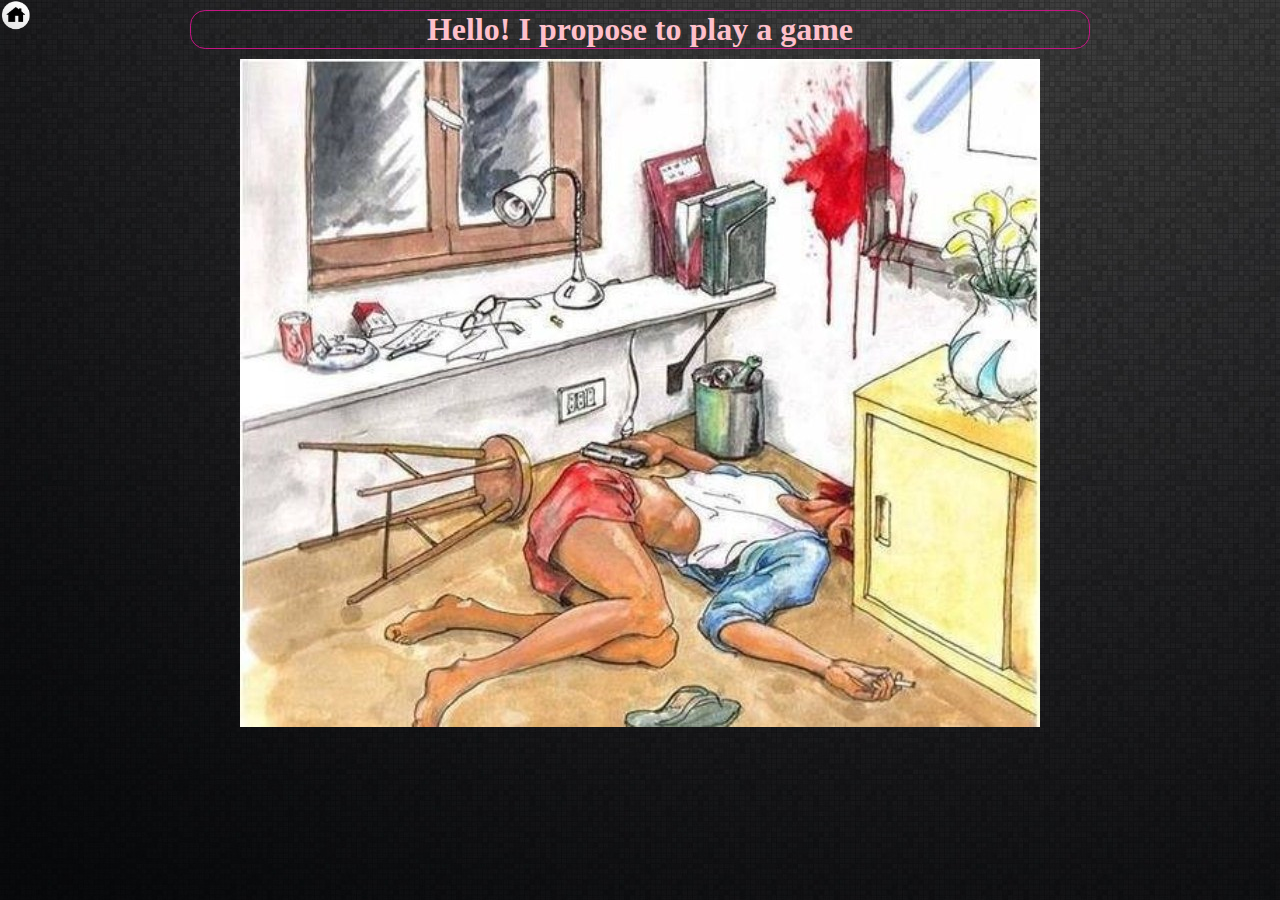
<file: index.html>
<html>
<head>
<title>Game</title> 
<link rel="stylesheet" href="style/normalize.css">
<link rel="stylesheet" href="style/style.css">
</head>
<body>
<main class="main__content">
	<div class="home-button">
			<a class="home-button__link" href="mywork.html"><img class="home-button__beckg" src="img/buttonhome.png"></a> 
	</div>
	<div class="central-wrapper">
		<h1 class ="l-title">Hello! I propose to play a game <!--l-title-->
			<!--<span class="tooltip">Отлично, предлагаю сыграть в игру. Смысл задания ответить на вопрос: убийство или суицид? </span>-->
		</h1> 
		<div class="content">
			<div class="content__item content__item_type_blood"> 
				<p class="tooltip">Судя по пятну крови, причиной 
				смерти без всяких сомнений послужил выстрел </p></div>
			<div class="content__img content__item_type_weapon"></div>  
			<div class="content__img content__item_type_paper"></div>  
			<div class="content__img content__item_type_power-socket"></div>
			<div class="content__img content__item_type_sneakers"></div> 
		</div> 
	</div>
	<div class="popup">
		<div class="popup__wraper"> 
			<div class="popup__item">
				<div class="popup__img popup__img_kill"></div>
				<p class="text">Убийство</p>
			</div>
			<div class="popup__item">
				<div class="popup__img popup__img_suicide"></div>
				<p class="text">Самоубийство</p>
			</div>		
		</div>
	</div>
	<!--<button class="button">Дать ответ</button>-->
</main>
</body>
</html>
</file>
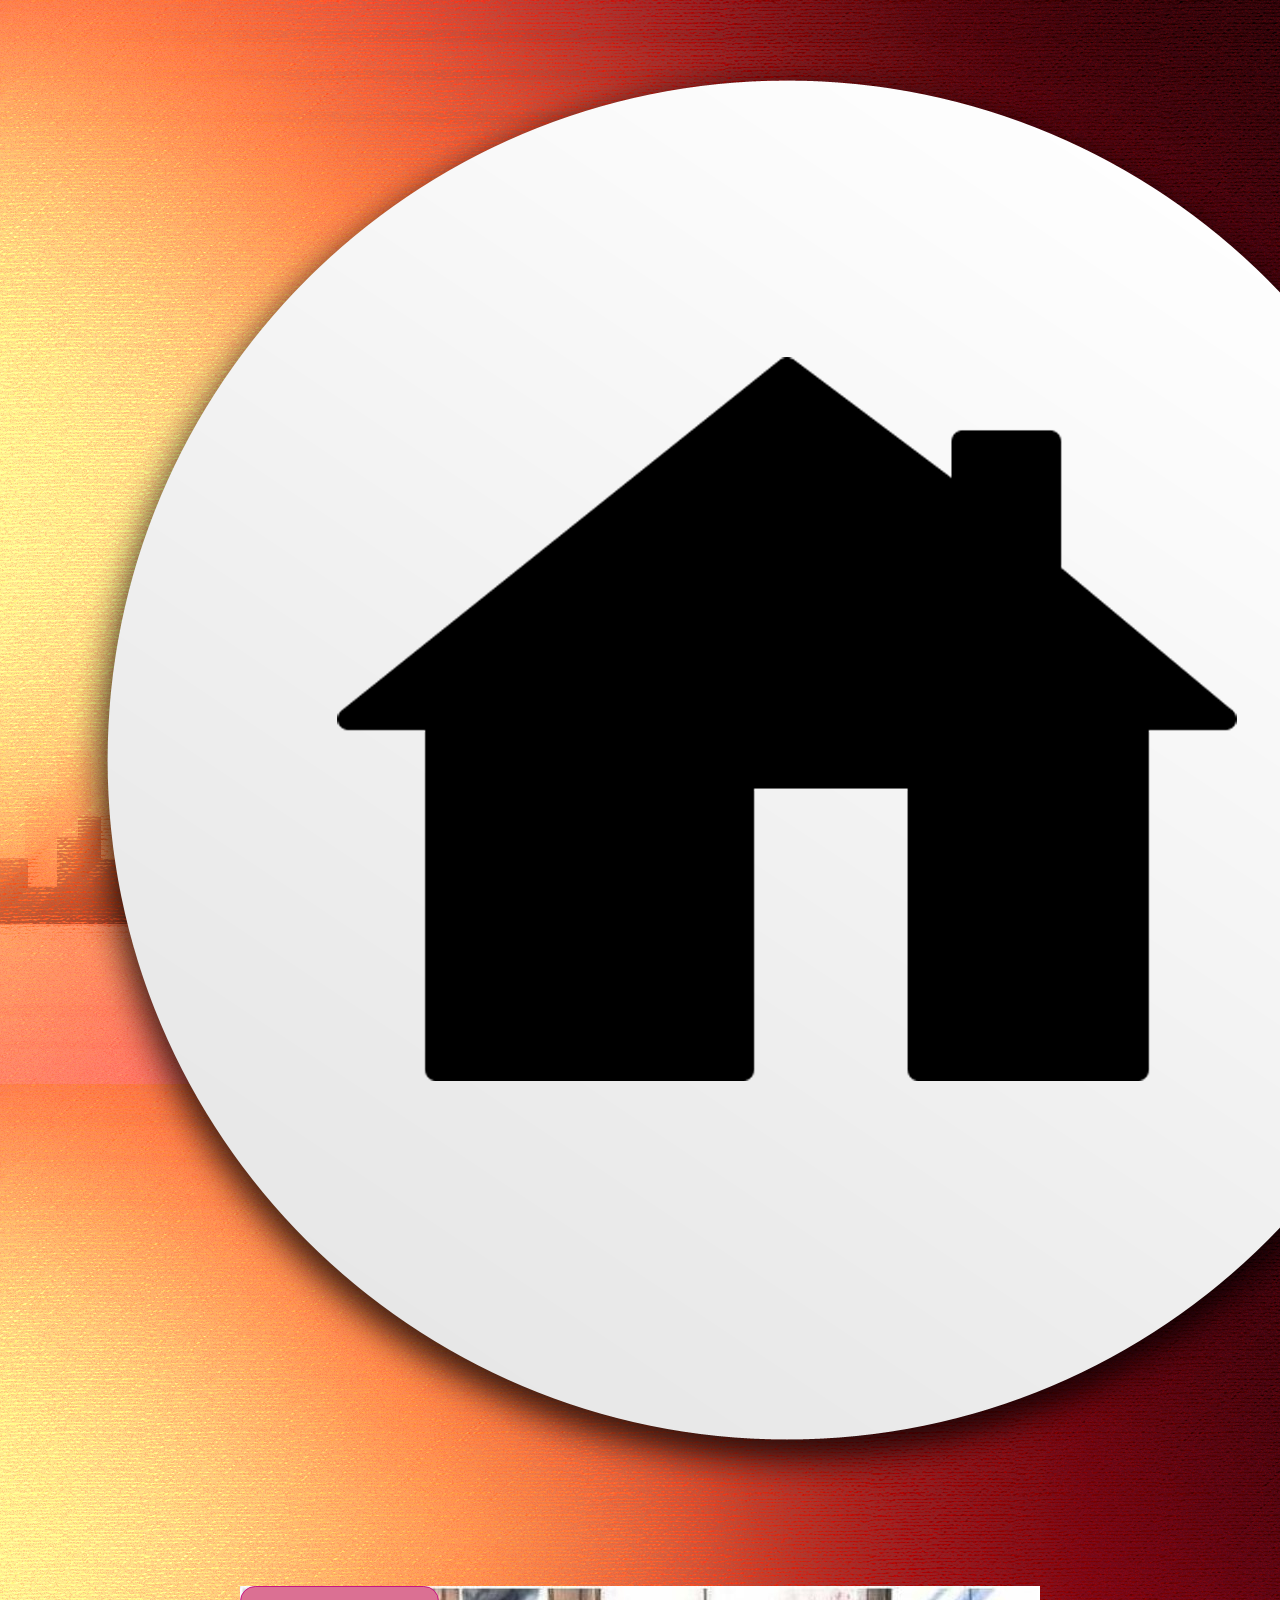
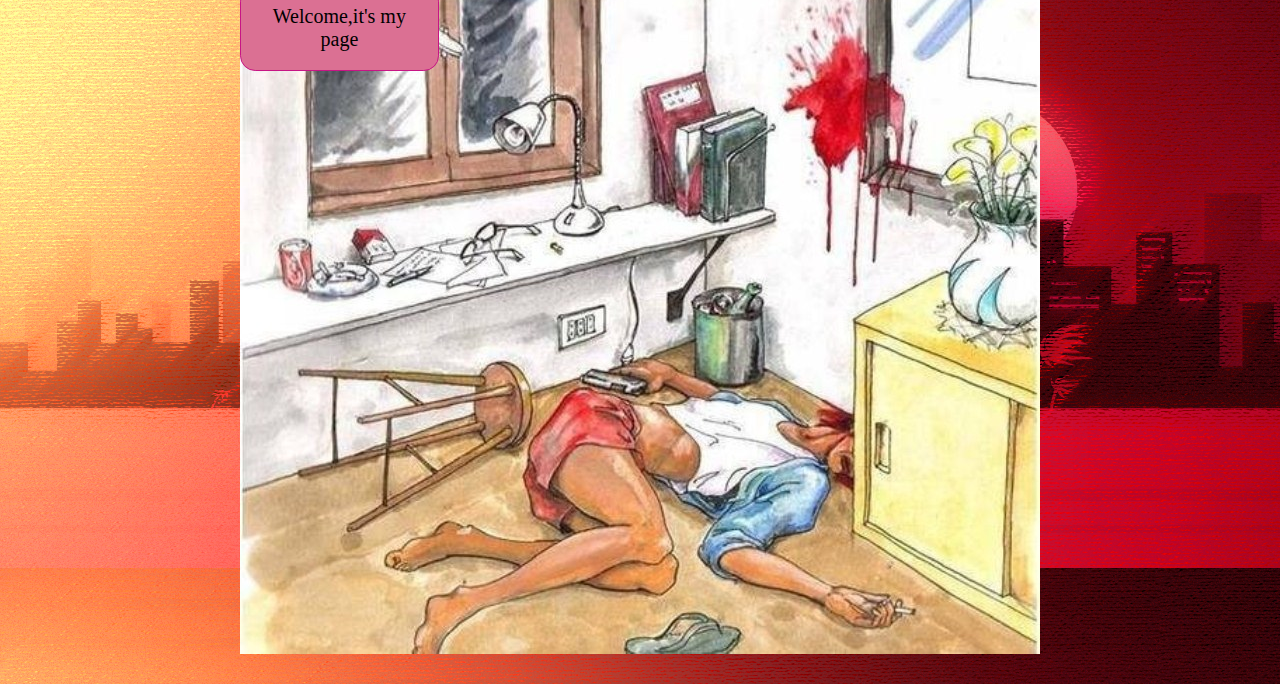
<file: page2.html>
<html>
<head>
<title>Experiments</title> 
<link rel="stylesheet" href="style/style.css">
</head>
<body background = "img/fon2.png">

<header>
<div>
	<a href=mywork.html><img class="home" src="img/buttonhome.png"></a>
</div>

<div class="content">
  <div class ="menu__item">Welcome,it's my page</div> 
</div>

</header>

</body>
</html>
</file>
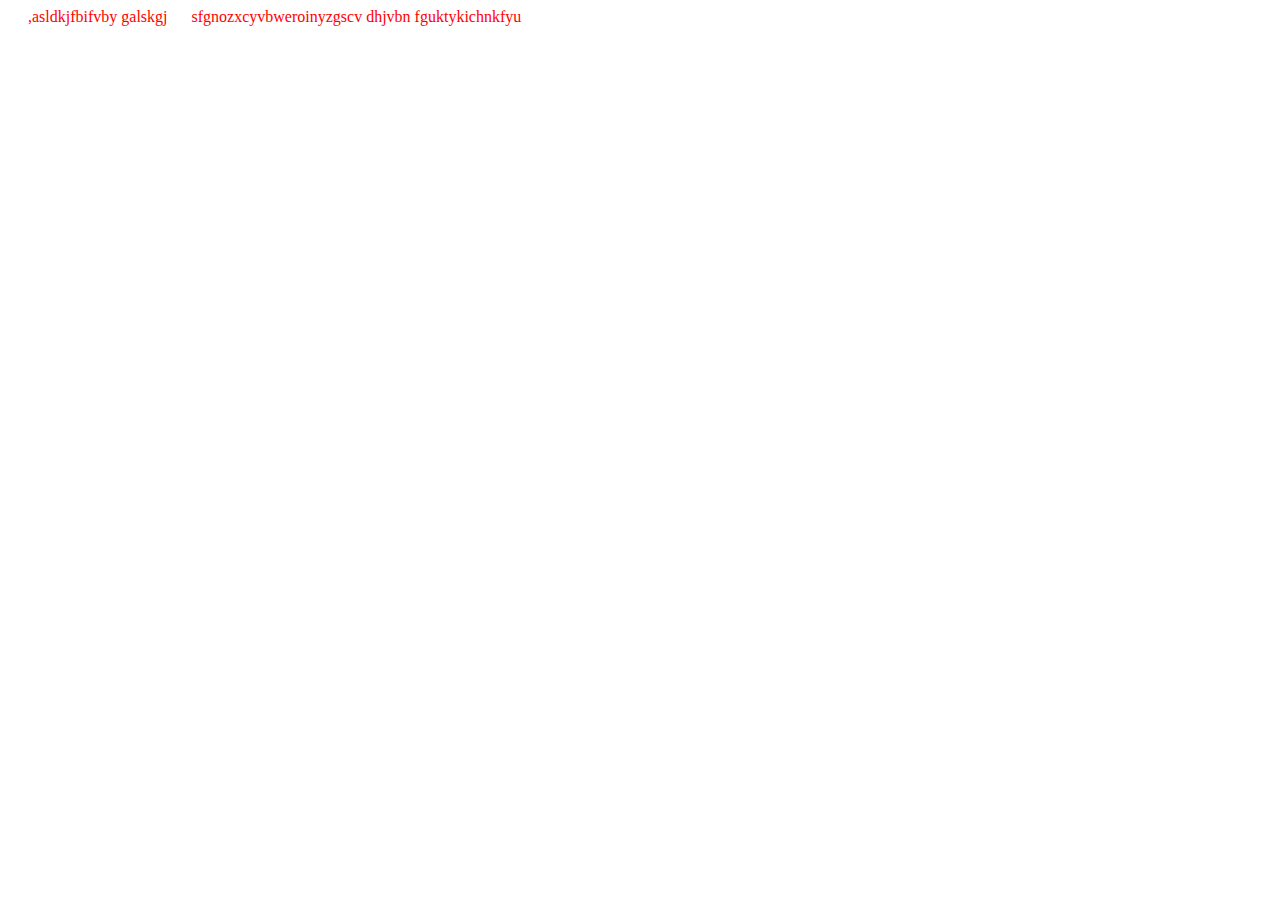
<file: Proba.html>
<html>
<head>
<title>Experiments</title> 
<style>
.div1{
color: red;
width: 300px;
align: left;
display: inline;
margin: 10px;
padding: 10px;
}
.div2{
color: red;
width: 300px;
align: left;
display: inline;
}
.div3{
color: red;
width: 300px;
align: left;
display: inline;
}
</style>
</head>
<body background = D:/Универ/Page/Fon.jpg>
<header>
<div class ="div1">,asldkjfbifvby galskgj </div> 
<div class ="div2">sfgnozxcyvbweroinyzgscv </div>
<div class ="div3">dhjvbn fguktykichnkfyu</div>
</header>
</body>
</html>
</file>
<file: style/style.css>
.main__content {
	background: url('../img/blackfon.jpg');
	min-width: 960px;
	overflow-y: hidden;
	min-height: 100%;
}

.central-wrapper {
	width: 900px;
	margin: 0 auto;
}

.menu { 
	width: 100%;
	margin: 0 auto;
	height: 4.5rem;
}

.home-button__beckg {
	float:left;
	width: 2rem;
	height: 2rem;
}

.menu__item {
	background: #DB7093 ;
	border-radius: 0.95rem;
	border: 1px solid #C71585;
	float: left;
	width: 20%;
	padding: 1.15rem;
	text-align: center;
	margin: 0 auto;
	font-size: 20px;
	list-style: none; /*������ ����� ������ ������*/
}

.tooltip {
	position: absolute;
	left:0px;
	bottom: -80px;
	display: none;
	background: #271347;
	border: 1px solid black;
	font-family: CORBEL;
	border-radius: 0.95rem;
	width: 100%;
}


.content__title:hover .tooltip {
	display: inline;
}
.content {
	background: url('../img/murder.jpg') no-repeat;
	width: 800px;
	height: 690px; 
	text-align: center;
	margin: 0 auto;
	position: relative;
}
.content__item_type_blood {
	position: absolute;
	width: 180px;
	height: 180px;
	top: 40px;
    right: 80px;
	display: inline;
}

.content__item_type_blood:hover {
	background: url('../img/ul11.png') no-repeat;
 }

.tooltip {
	left:0px;
	bottom: 430px;
	width: 150px;
	display:none;
}

.content__item_type_blood:hover .tooltip{
	display: block;
	background: #271347;
	border: 1px solid black;
	font-family: CORBEL;
	border-radius: 16px;
	font-size: 20px;
	left: 100px;
	margin-top: 200px;
}

.content__item_type_weapon{
	position: absolute;
	width: 100px;
	height: 100px;
	top: 332px;
    left: 331px;
	display: inline;
}

.content__item_type_weapon:hover{
	background: url('../img/ul21.png') no-repeat;
 }
 
.content__item_type_paper{
	position: absolute;
	width: 150px;
	height: 120px;
	top: 213px;
    left: 120px;
	display: inline;
}
.content__item_type_paper:hover{
	background: url('../img/ul31.png') no-repeat;
 }

.content__item_type_power-socket{
	position: absolute;
	width: 80px;
	height: 70px;
	top: 296px;
    left: 288px;
	display: inline;
} 

.content__item_type_power-socket:hover{
	background: url('../img/ul41.png') no-repeat;
 }

.content__item_type_sneakers{
	position: absolute;
	width: 150px;
	height: 60px;
	bottom: 21px;
    left: 366px;
	display: inline;
}

.content__item_type_sneakers:hover{
	background: url('../img/ul51.png') no-repeat;
 }
 
 .content__img_overgame {
	width: 400px;
	height: 200px;
	float: left;
 }

.menu__link {
	color: pink;
	font-family: ALGERIAN;
	text-decoration: none;
	width: 100%;
	height: 100%;
	padding: 25;
	margin: 0 auto;
}

.menu__item_game {
	width: 50%;
	padding: 1.15rem;
	margin-left: 21%;
}

.popup {
    width:100%;
    height: 100%;
    background-color: rgba(0,0,0,0.5);
    overflow: hidden;
    position: fixed;
    top:0px;
	display: none;
}

.popup_suicide {
	display: none;
}

.popup_kill {
	display: none:
}

.popup__wraper {
    margin: 40px auto 0px auto;
    width: 900px;
    height: 500px;
    padding: 10px;
    background-color: #c5c5c5;
    border-radius: 5px;
    box-shadow: 0px 0px 10px #000;
	position: relative;
}

.popup__item {
	width: 400px;
	height: 450px;
	margin: 20px;
	float: left;
}

.popup__img {
	width: 860px;
    height: 400px;
}

.popup__img_kill {
	background: url('../img/sherlok.jpg') no-repeat;
	background-size: contain;
	background-position: center;
 }
 
.popup__img_suicide {
	background: url('../img/over.png') no-repeat;
	background-size: contain;
	background-position: center;
}

.label__checkbox{  
	display: block;
	position: relative;
	padding-left: 35px;
	cursor: pointer;
	color: pink;
	font-size: 16px;
	font-weight: 300;
	line-height: 20px;
	margin-left: 10px;
	margin-top: 10px;
	margin-bottom: 5px;  
	margin-right: 30px;
	float:left;
}

.label__checkbox:last-child{
	margin-bottom: 50px;
}
.label__checkbox input[type="radio"],
.label__checkbox input[type="checkbox"]{
	display: block;
	position: absolute;
	margin: 0;
	opacity: 0;
}
.radio_img{ 
	position: absolute; 
	width: 22px;
	height: 22px;
	top: 0px;
	left: 0px;
	background: white;
	border: 2px solid #C71585;
	border-radius: 50%;
}
.radio_img:after{
	content: "";
	background: #C71585;
	width: 10px;
	height: 10px;
	position: absolute;
	top: 24%;
	left: 25%;
	border-radius: 50%;
	display: block;
	opacity: 0;
}
.label__checkbox input[type="radio"]:checked + .radio_img:after{
	opacity: 100;
}
.checkbox_img{ 
	position: absolute; 
	width: 22px;
	height: 22px;
	top: 0px;
	left: 0px;
	background: white;
	border: 2px solid #c1c1c1;
	border-radius: 25%;
}
.checkbox_img:after{
	content: "";
	background-image: url('../img/check.png');
	width: 23px;
	height: 19px;
	position: absolute;
	top: -11%;
	left: 10%;  
	display: block;
	opacity: 0;
}
.label__checkbox input[type="checkbox"]:checked + .checkbox_img:after{
	opacity: 100;
}

.wraper-checkbox{
	border-radius: 16px;
	text-align: center;
	margin: 0 auto;
	width: 500px;
	height: 50px
}

.b-button {
	background: white;
	border-radius: 5px;
	display: inline-block;
	padding: 5px 10px;
	margin-top: 10px;
	margin-left: 5px;
	margin-right: 10px;
	font-family: Underdog;
	font-size: 20px;
}

.b-button:active {
	color: #C71585;
	background-color: gray;
}


.b-button_close {
	display: block;
	width: 20px;
	height: 20px;
	background: #c5c5c5;
	text-align: center;
	vertical-align: middle;
	font-size: 16px;
	border-radius: 25%;
	position:absolute;
	top: -25px;
	right: -25px;
}

.l-title{
	border-radius: 0.95rem;
	border: 1px solid #C71585;
	text-align: center;
	margin: 0 auto;
	font-size: 32px;
	color: pink;
	font-family: Underdog;
	margin-top: 10px;
	margin-bottom: 10px;
}

.l-text {
	text-align: center;
	margin: 0 auto;
	font-size: 32px;
	width: 860px;
	color: #C71585;
	margin: 10px;
}
.l-text_kill {
	font-family: Marck Script;
}

.l-text_suicid {
	font-family: Kelly Slab;
}

.l-clear {
	clear: both; /*�������� �� �������� */
}



___________________________________
text-align= "center";              |
float: center;                     |
display: block;                    |
padding-right: 100px;              |
background = url('../Page/Fon.jpg')|
font-family: CURSIVE, ALGERIAN;    | 
border: 3px solid #e34334;         |
margin:auto;!!!!                   |
___________________________________|
</file>
